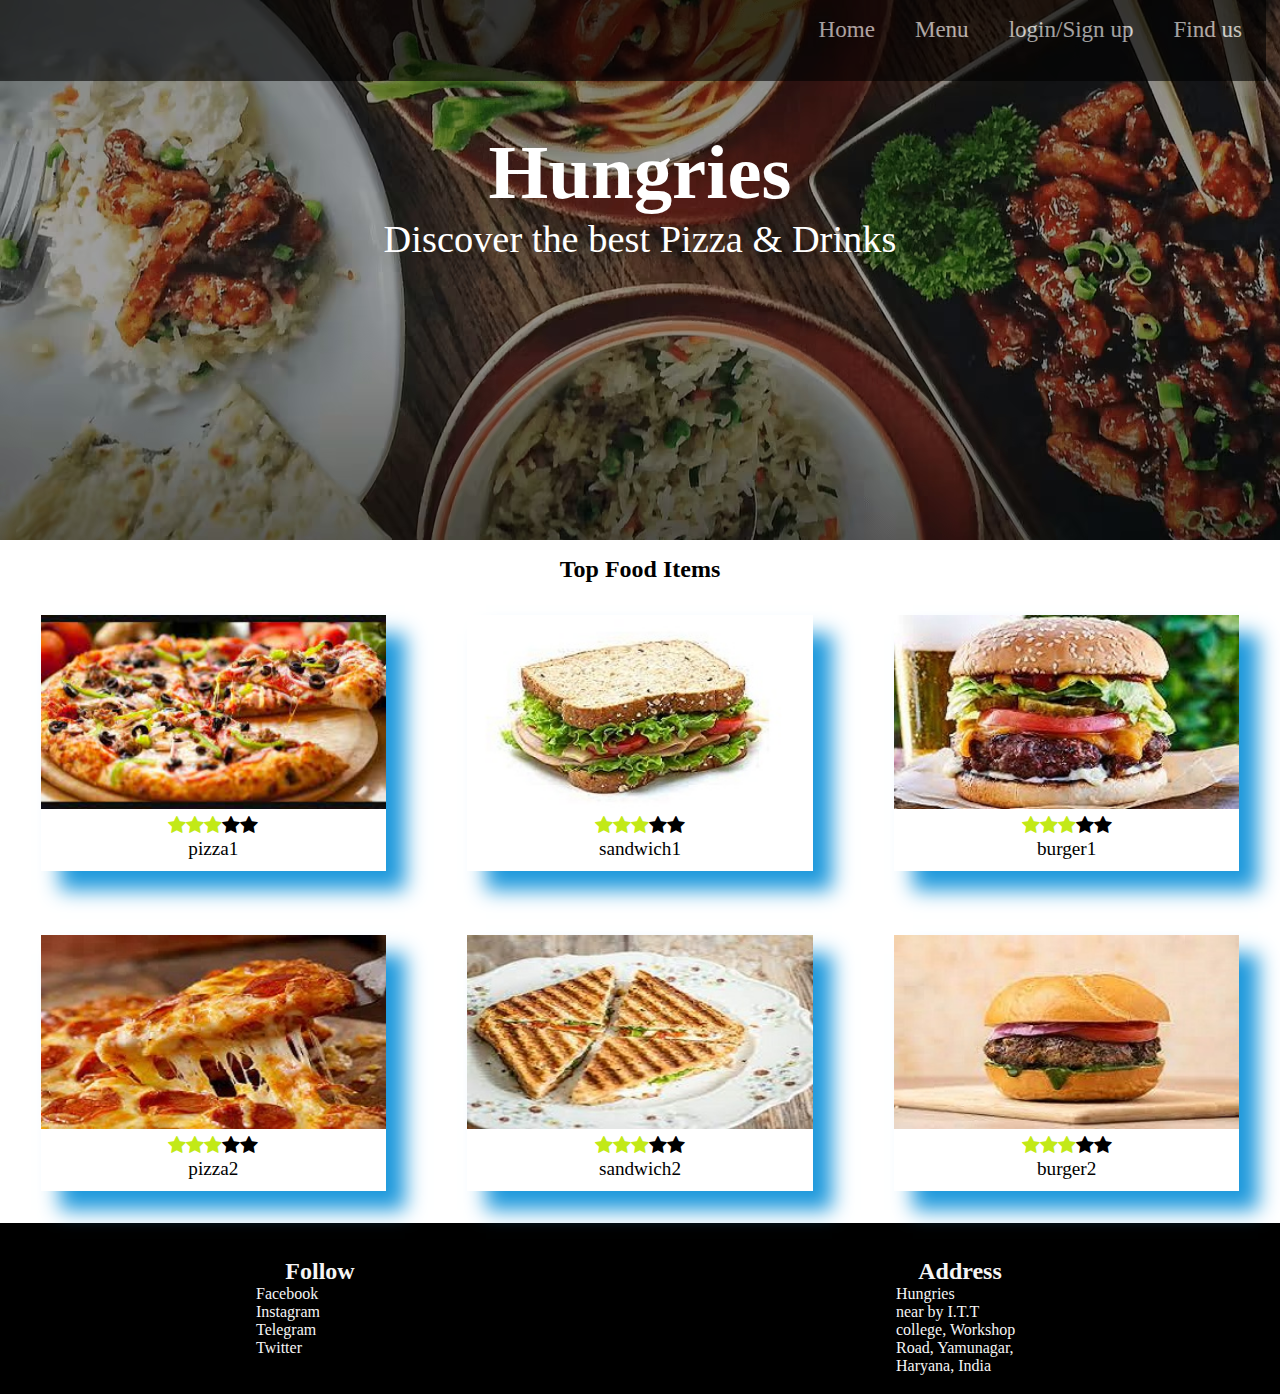
<file: index.html>
<!DOCTYPE html>
<html lang="en">

<head>
    <meta charset="UTF-8" />
    <meta http-equiv="X-UA-Compatible" content="IE=edge" />
    <meta name="viewport" content="width=device-width, initial-scale=1.0" />
    <title>Hungries</title>
    <link rel="stylesheet" href="style.css" />
    <link rel="stylesheet" href="https://cdnjs.cloudflare.com/ajax/libs/font-awesome/4.7.0/css/font-awesome.min.css" />
</head>

<body>
    <header class="header">
        <nav class="navbar">
            <ul>
                <li><a href="index.html">Home</a></li>
                <li>
                    <a href="#">Menu</a>
                    <ul>
                        <li><a href="pizza.html">Pizza</a></li>
                        <li><a href="burger.html">Burger</a></li>
                        <li><a href="sandwich.html">Sandwich</a></li>
                        <li><a href="drink.html">Shakes</a></li>
                    </ul>
                </li>
                <li>
                    <a href="login.html">login/Sign up</a>
                    <ul>
                        <li><a href="#">login</a></li>
                        <li><a href="#">Sign up</a></li>
                    </ul>
                </li>
                <li><a href="#">Find us</a></li>
            </ul>
        </nav>
        <div class="headings">
            <h1>Hungries</h1>
            <p>Discover the best Pizza & Drinks</p>
        </div>
    </header>
    <h2>Top Food Items</h2>
    <div class="food-items">
        <div class="first-item">
            <img src="food items/pizza1.jpg" alt="" />
            <div class="star">
                <span class="fa fa-star checked"></span>
                <span class="fa fa-star checked"></span>
                <span class="fa fa-star checked"></span>
                <span class="fa fa-star"></span>
                <span class="fa fa-star"></span>
            </div>
            <p>pizza1</p>
        </div>
        <div class="first-item">
            <img src="food items/sandwich1.jpg" alt="" />
            <div class="star">
                <span class="fa fa-star checked"></span>
                <span class="fa fa-star checked"></span>
                <span class="fa fa-star checked"></span>
                <span class="fa fa-star"></span>
                <span class="fa fa-star"></span>
            </div>
            <p>sandwich1</p>
        </div>
        <div class="first-item">
            <img src="food items/burger1.jpg" alt="" />
            <div class="star">
                <span class="fa fa-star checked"></span>
                <span class="fa fa-star checked"></span>
                <span class="fa fa-star checked"></span>
                <span class="fa fa-star"></span>
                <span class="fa fa-star"></span>
            </div>
            <p>burger1</p>
        </div>
    </div>
    <div class="food-items">
        <div class="first-item">
            <img src="food items/pizza2.jpg" alt="" />
            <div class="star">
                <span class="fa fa-star checked"></span>
                <span class="fa fa-star checked"></span>
                <span class="fa fa-star checked"></span>
                <span class="fa fa-star"></span>
                <span class="fa fa-star"></span>
            </div>
            <p>pizza2</p>
        </div>
        <div class="first-item">
            <img src="food items/sandwich2.jpg" alt="" />
            <div class="star">
                <span class="fa fa-star checked"></span>
                <span class="fa fa-star checked"></span>
                <span class="fa fa-star checked"></span>
                <span class="fa fa-star"></span>
                <span class="fa fa-star"></span>
            </div>
            <p>sandwich2</p>
        </div>
        <div class="first-item">
            <img src="food items/burger2.jpg" alt="" />
            <div class="star">
                <span class="fa fa-star checked"></span>
                <span class="fa fa-star checked"></span>
                <span class="fa fa-star checked"></span>
                <span class="fa fa-star"></span>
                <span class="fa fa-star"></span>
            </div>
            <p>burger2</p>
        </div>
    </div>
    <footer>
        <div class="follow">
            <h2>Follow</h2>
            <ul>
                <li><a href="#">Facebook</a></li>
                <li><a href="#">Instagram</a></li>
                <li><a href="#">Telegram</a></li>
                <li><a href="#">Twitter</a></li>
            </ul>
        </div>
        <div class="address">
            <h2>Address</h2>
            <p>Hungries</p>
            <p>near by I.T.T college, Workshop Road, Yamunagar, Haryana, India</p>
        </div>
    </footer>
</body>

</html>
</file>
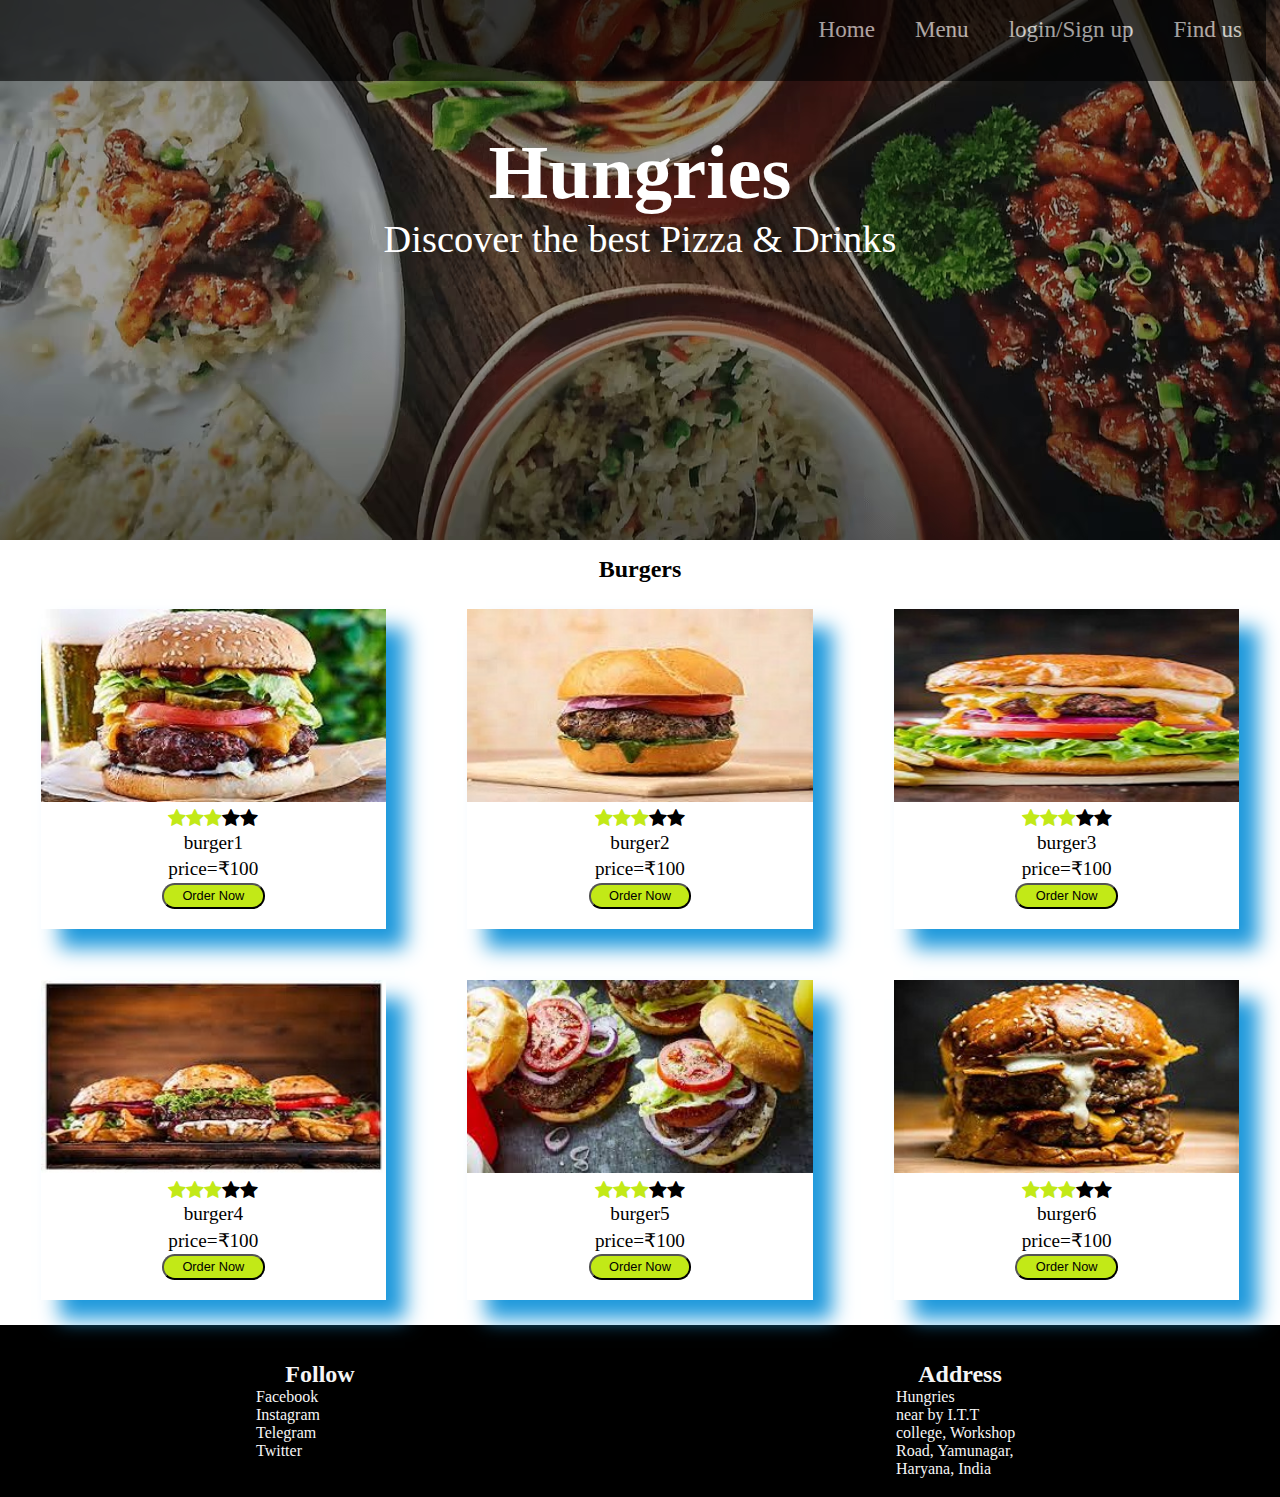
<file: burger.html>
<!DOCTYPE html>
<html lang="en">

<head>
    <meta charset="UTF-8" />
    <meta http-equiv="X-UA-Compatible" content="IE=edge" />
    <meta name="viewport" content="width=device-width, initial-scale=1.0" />
    <title>Hungries</title>
    <link rel="stylesheet" href="style.css" />
    <link rel="stylesheet" href="https://cdnjs.cloudflare.com/ajax/libs/font-awesome/4.7.0/css/font-awesome.min.css" />
    <link rel="stylesheet" href="food.css">
</head>

<body>
    <header class="header">
        <nav class="navbar">
            <ul>
                <li><a href="index.html">Home</a></li>
                <li>
                    <a href="#">Menu</a>
                    <ul>
                        <li><a href="pizza.html">Pizza</a></li>
                        <li><a href="burger.html">Burger</a></li>
                        <li><a href="sandwich.html">Sandwich</a></li>
                        <li><a href="drink.html">Shakes</a></li>
                    </ul>
                </li>
                <li>
                    <a href="login.html">login/Sign up</a>
                    <ul>
                        <li><a href="#">login</a></li>
                        <li><a href="#">Sign up</a></li>
                    </ul>
                </li>
                <li><a href="#">Find us</a></li>
            </ul>
        </nav>
        <div class="headings">
            <h1>Hungries</h1>
            <p>Discover the best Pizza & Drinks</p>
        </div>
    </header>
    <h2>Burgers</h2>
    <div class="food-items1">
        <div class="first-item1">
            <img src="food items/burger1.jpg" alt="" />
            <div class="star">
                <span class="fa fa-star checked"></span>
                <span class="fa fa-star checked"></span>
                <span class="fa fa-star checked"></span>
                <span class="fa fa-star"></span>
                <span class="fa fa-star"></span>
            </div>
            <p>burger1</p>
            <p>price=₹100</p>
            <input type="button" value="Order Now">
        </div>
        <div class="first-item1">
            <img src="food items/burger2.jpg" alt="" />
            <div class="star">
                <span class="fa fa-star checked"></span>
                <span class="fa fa-star checked"></span>
                <span class="fa fa-star checked"></span>
                <span class="fa fa-star"></span>
                <span class="fa fa-star"></span>
            </div>
            <p>burger2</p>
            <p>price=₹100</p>
            <input type="button" value="Order Now">
        </div>
        <div class="first-item1">
            <img src="food items/burger3.jpg" alt="" />
            <div class="star">
                <span class="fa fa-star checked"></span>
                <span class="fa fa-star checked"></span>
                <span class="fa fa-star checked"></span>
                <span class="fa fa-star"></span>
                <span class="fa fa-star"></span>
            </div>
            <p>burger3</p>
            <p>price=₹100</p>
            <input type="button" value="Order Now">
        </div>
    </div>
    <div class="food-items1">
        <div class="first-item1">
            <img src="food items/burger4.jpg" alt="" />
            <div class="star">
                <span class="fa fa-star checked"></span>
                <span class="fa fa-star checked"></span>
                <span class="fa fa-star checked"></span>
                <span class="fa fa-star"></span>
                <span class="fa fa-star"></span>
            </div>
            <p>burger4</p>
            <p>price=₹100</p>
            <input type="button" value="Order Now">
        </div>
        <div class="first-item1">
            <img src="food items/burger5.jpg" alt="" />
            <div class="star">
                <span class="fa fa-star checked"></span>
                <span class="fa fa-star checked"></span>
                <span class="fa fa-star checked"></span>
                <span class="fa fa-star"></span>
                <span class="fa fa-star"></span>
            </div>
            <p>burger5</p>
            <p>price=₹100</p>
            <input type="button" value="Order Now">
        </div>
        <div class="first-item1">
            <img src="food items/burger6.jpg" alt="" />
            <div class="star">
                <span class="fa fa-star checked"></span>
                <span class="fa fa-star checked"></span>
                <span class="fa fa-star checked"></span>
                <span class="fa fa-star"></span>
                <span class="fa fa-star"></span>
            </div>
            <p>burger6</p>
            <p>price=₹100</p>
            <input type="button" value="Order Now">
        </div>
    </div>
    <footer>
        <div class="follow">
            <h2>Follow</h2>
            <ul>
                <li><a href="#">Facebook</a></li>
                <li><a href="#">Instagram</a></li>
                <li><a href="#">Telegram</a></li>
                <li><a href="#">Twitter</a></li>
            </ul>
        </div>
        <div class="address">
            <h2>Address</h2>
            <p>Hungries</p>
            <p>near by I.T.T college, Workshop Road, Yamunagar, Haryana, India</p>
        </div>
    </footer>
</body>

</html>
</file>
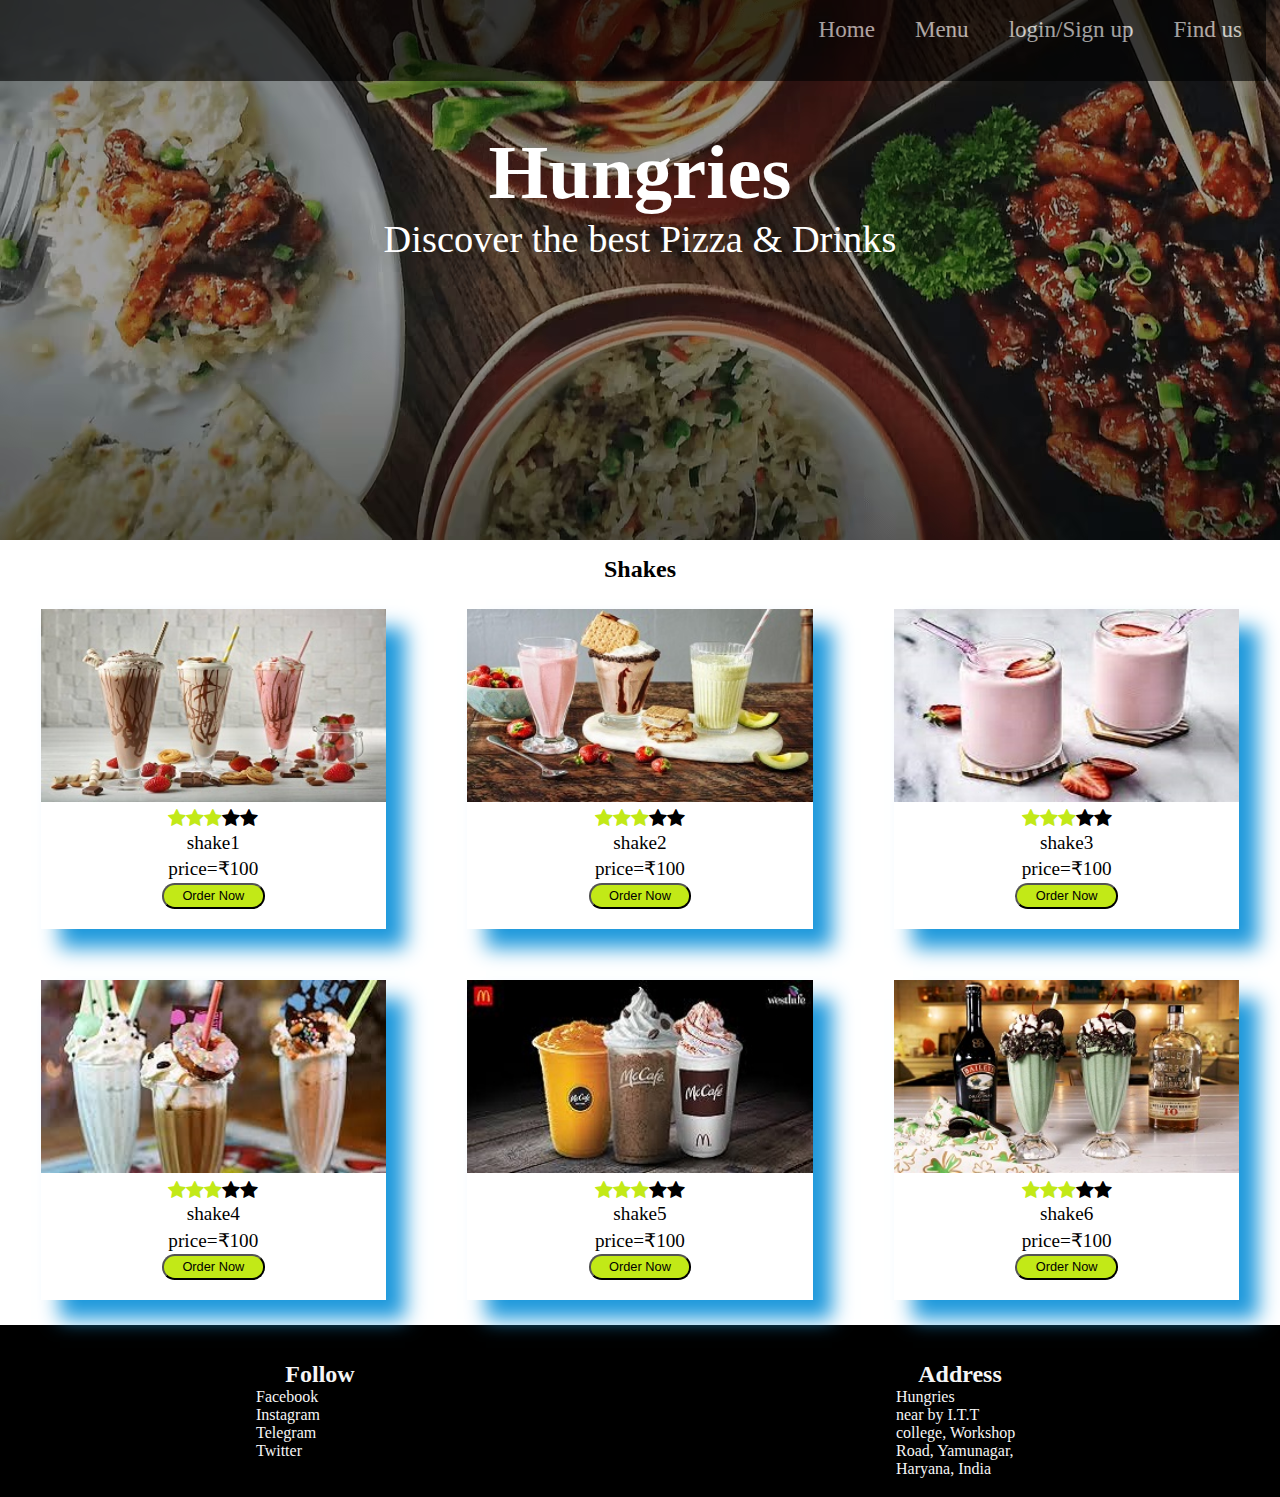
<file: drink.html>
<!DOCTYPE html>
<html lang="en">

<head>
    <meta charset="UTF-8" />
    <meta http-equiv="X-UA-Compatible" content="IE=edge" />
    <meta name="viewport" content="width=device-width, initial-scale=1.0" />
    <title>Hungries</title>
    <link rel="stylesheet" href="style.css" />
    <link rel="stylesheet" href="https://cdnjs.cloudflare.com/ajax/libs/font-awesome/4.7.0/css/font-awesome.min.css" />
    <link rel="stylesheet" href="food.css">
</head>

<body>
    <header class="header">
        <nav class="navbar">
            <ul>
                <li><a href="index.html">Home</a></li>
                <li>
                    <a href="#">Menu</a>
                    <ul>
                        <li><a href="pizza.html">Pizza</a></li>
                        <li><a href="burger.html">Burger</a></li>
                        <li><a href="sandwich.html">Sandwich</a></li>
                        <li><a href="drink.html">Shakes</a></li>
                    </ul>
                </li>
                <li>
                    <a href="login.html">login/Sign up</a>
                    <ul>
                        <li><a href="#">login</a></li>
                        <li><a href="#">Sign up</a></li>
                    </ul>
                </li>
                <li><a href="#">Find us</a></li>
            </ul>
        </nav>
        <div class="headings">
            <h1>Hungries</h1>
            <p>Discover the best Pizza & Drinks</p>
        </div>
    </header>
    <h2>Shakes</h2>
    <div class="food-items1">
        <div class="first-item1">
            <img src="food items/drink1.jpg" alt="" />
            <div class="star">
                <span class="fa fa-star checked"></span>
                <span class="fa fa-star checked"></span>
                <span class="fa fa-star checked"></span>
                <span class="fa fa-star"></span>
                <span class="fa fa-star"></span>
            </div>
            <p>shake1</p>
            <p>price=₹100</p>
            <input type="button" value="Order Now">
        </div>
        <div class="first-item1">
            <img src="food items/drink2.jpeg" alt="" />
            <div class="star">
                <span class="fa fa-star checked"></span>
                <span class="fa fa-star checked"></span>
                <span class="fa fa-star checked"></span>
                <span class="fa fa-star"></span>
                <span class="fa fa-star"></span>
            </div>
            <p>shake2</p>
            <p>price=₹100</p>
            <input type="button" value="Order Now">
        </div>
        <div class="first-item1">
            <img src="food items/drink3.jpg" alt="" />
            <div class="star">
                <span class="fa fa-star checked"></span>
                <span class="fa fa-star checked"></span>
                <span class="fa fa-star checked"></span>
                <span class="fa fa-star"></span>
                <span class="fa fa-star"></span>
            </div>
            <p>shake3</p>
            <p>price=₹100</p>
            <input type="button" value="Order Now">
        </div>
    </div>
    <div class="food-items1">
        <div class="first-item1">
            <img src="food items/drink4.jpg" alt="" />
            <div class="star">
                <span class="fa fa-star checked"></span>
                <span class="fa fa-star checked"></span>
                <span class="fa fa-star checked"></span>
                <span class="fa fa-star"></span>
                <span class="fa fa-star"></span>
            </div>
            <p>shake4</p>
            <p>price=₹100</p>
            <input type="button" value="Order Now">
        </div>
        <div class="first-item1">
            <img src="food items/drink5.jpg" alt="" />
            <div class="star">
                <span class="fa fa-star checked"></span>
                <span class="fa fa-star checked"></span>
                <span class="fa fa-star checked"></span>
                <span class="fa fa-star"></span>
                <span class="fa fa-star"></span>
            </div>
            <p>shake5</p>
            <p>price=₹100</p>
            <input type="button" value="Order Now">
        </div>
        <div class="first-item1">
            <img src="food items/drink6.jpg" alt="" />
            <div class="star">
                <span class="fa fa-star checked"></span>
                <span class="fa fa-star checked"></span>
                <span class="fa fa-star checked"></span>
                <span class="fa fa-star"></span>
                <span class="fa fa-star"></span>
            </div>
            <p>shake6</p>
            <p>price=₹100</p>
            <input type="button" value="Order Now">
        </div>
    </div>
    <footer>
        <div class="follow">
            <h2>Follow</h2>
            <ul>
                <li><a href="#">Facebook</a></li>
                <li><a href="#">Instagram</a></li>
                <li><a href="#">Telegram</a></li>
                <li><a href="#">Twitter</a></li>
            </ul>
        </div>
        <div class="address">
            <h2>Address</h2>
            <p>Hungries</p>
            <p>near by I.T.T college, Workshop Road, Yamunagar, Haryana, India</p>
        </div>
    </footer>
</body>

</hdrink
</file>
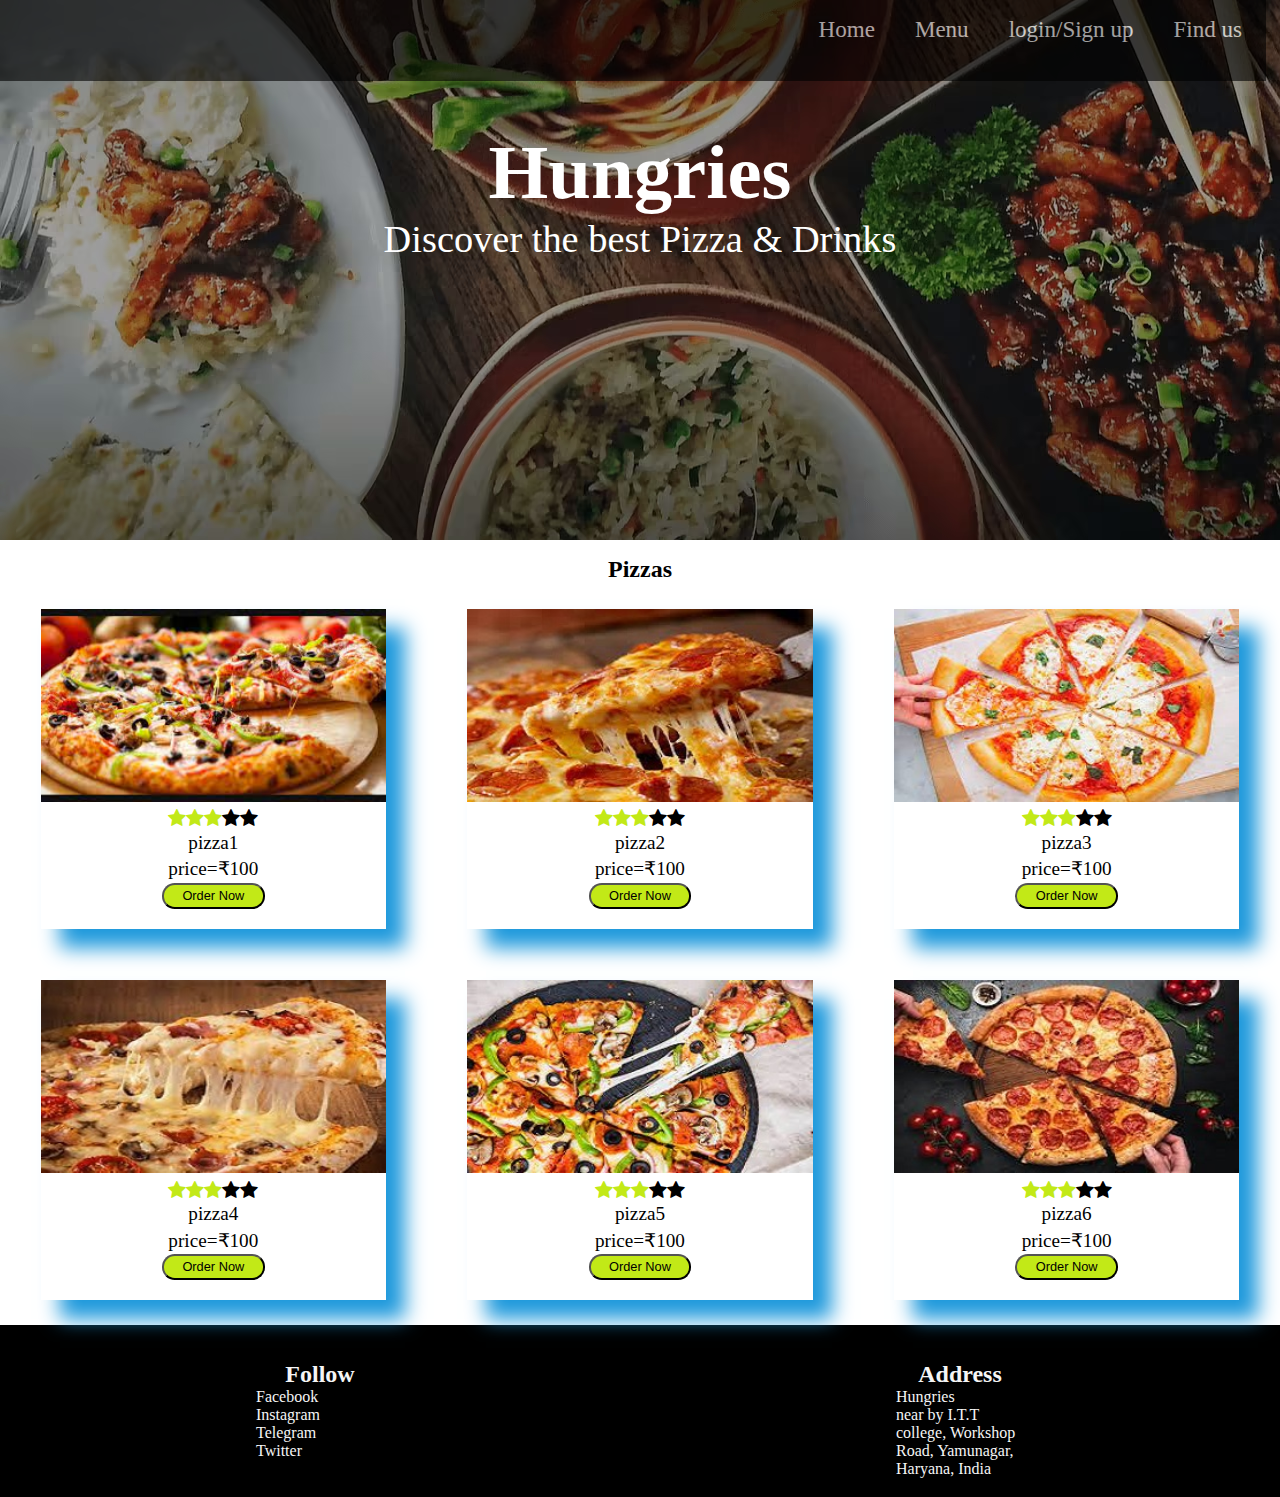
<file: pizza.html>
<!DOCTYPE html>
<html lang="en">

<head>
    <meta charset="UTF-8" />
    <meta http-equiv="X-UA-Compatible" content="IE=edge" />
    <meta name="viewport" content="width=device-width, initial-scale=1.0" />
    <title>Hungries</title>
    <link rel="stylesheet" href="style.css" />
    <link rel="stylesheet" href="https://cdnjs.cloudflare.com/ajax/libs/font-awesome/4.7.0/css/font-awesome.min.css" />
    <link rel="stylesheet" href="food.css">
</head>

<body>
    <header class="header">
        <nav class="navbar">
            <ul>
                <li><a href="index.html">Home</a></li>
                <li>
                    <a href="#">Menu</a>
                    <ul>
                        <li><a href="pizza.html">Pizza</a></li>
                        <li><a href="burger.html">Burger</a></li>
                        <li><a href="sandwich.html">Sandwich</a></li>
                        <li><a href="drink.html">Shakes</a></li>
                    </ul>
                </li>
                <li>
                    <a href="login.html">login/Sign up</a>
                    <ul>
                        <li><a href="#">login</a></li>
                        <li><a href="#">Sign up</a></li>
                    </ul>
                </li>
                <li><a href="#">Find us</a></li>
            </ul>
        </nav>
        <div class="headings">
            <h1>Hungries</h1>
            <p>Discover the best Pizza & Drinks</p>
        </div>
    </header>
    <h2>Pizzas</h2>
    <div class="food-items1">
        <div class="first-item1">
            <img src="food items/pizza1.jpg" alt="" />
            <div class="star">
                <span class="fa fa-star checked"></span>
                <span class="fa fa-star checked"></span>
                <span class="fa fa-star checked"></span>
                <span class="fa fa-star"></span>
                <span class="fa fa-star"></span>
            </div>
            <p>pizza1</p>
            <p>price=₹100</p>
            <input type="button" value="Order Now">
        </div>
        <div class="first-item1">
            <img src="food items/pizza2.jpg" alt="" />
            <div class="star">
                <span class="fa fa-star checked"></span>
                <span class="fa fa-star checked"></span>
                <span class="fa fa-star checked"></span>
                <span class="fa fa-star"></span>
                <span class="fa fa-star"></span>
            </div>
            <p>pizza2</p>
            <p>price=₹100</p>
            <input type="button" value="Order Now">
        </div>
        <div class="first-item1">
            <img src="food items/pizza3.jpg" alt="" />
            <div class="star">
                <span class="fa fa-star checked"></span>
                <span class="fa fa-star checked"></span>
                <span class="fa fa-star checked"></span>
                <span class="fa fa-star"></span>
                <span class="fa fa-star"></span>
            </div>
            <p>pizza3</p>
            <p>price=₹100</p>
            <input type="button" value="Order Now">
        </div>
    </div>
    <div class="food-items1">
        <div class="first-item1">
            <img src="food items/pizza4.jpg" alt="" />
            <div class="star">
                <span class="fa fa-star checked"></span>
                <span class="fa fa-star checked"></span>
                <span class="fa fa-star checked"></span>
                <span class="fa fa-star"></span>
                <span class="fa fa-star"></span>
            </div>
            <p>pizza4</p>
            <p>price=₹100</p>
            <input type="button" value="Order Now">
        </div>
        <div class="first-item1">
            <img src="food items/pizza5.jpg" alt="" />
            <div class="star">
                <span class="fa fa-star checked"></span>
                <span class="fa fa-star checked"></span>
                <span class="fa fa-star checked"></span>
                <span class="fa fa-star"></span>
                <span class="fa fa-star"></span>
            </div>
            <p>pizza5</p>
            <p>price=₹100</p>
            <input type="button" value="Order Now">
        </div>
        <div class="first-item1">
            <img src="food items/pizza6.jpg" alt="" />
            <div class="star">
                <span class="fa fa-star checked"></span>
                <span class="fa fa-star checked"></span>
                <span class="fa fa-star checked"></span>
                <span class="fa fa-star"></span>
                <span class="fa fa-star"></span>
            </div>
            <p>pizza6</p>
            <p>price=₹100</p>
            <input type="button" value="Order Now">
        </div>
    </div>
    <footer>
        <div class="follow">
            <h2>Follow</h2>
            <ul>
                <li><a href="#">Facebook</a></li>
                <li><a href="#">Instagram</a></li>
                <li><a href="#">Telegram</a></li>
                <li><a href="#">Twitter</a></li>
            </ul>
        </div>
        <div class="address">
            <h2>Address</h2>
            <p>Hungries</p>
            <p>near by I.T.T college, Workshop Road, Yamunagar, Haryana, India</p>
        </div>
    </footer>
</body>

</html>
</file>
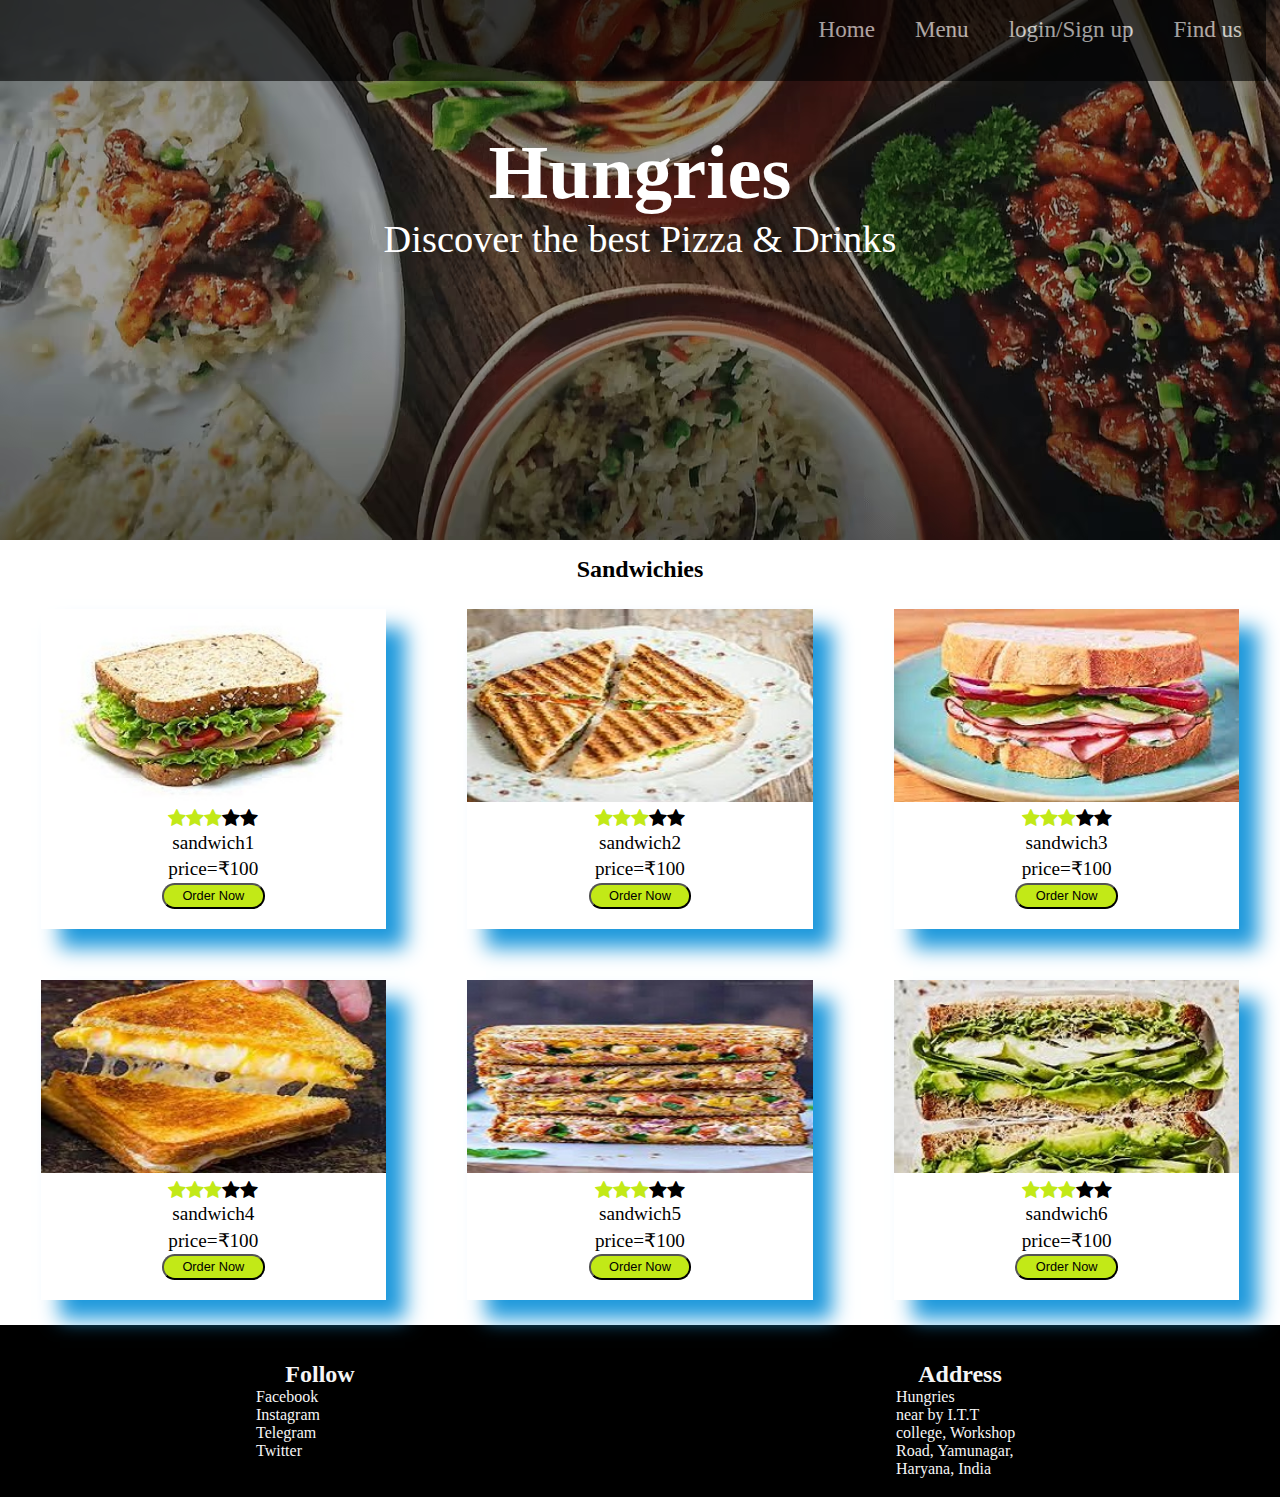
<file: sandwich.html>
<!DOCTYPE html>
<html lang="en">

<head>
    <meta charset="UTF-8" />
    <meta http-equiv="X-UA-Compatible" content="IE=edge" />
    <meta name="viewport" content="width=device-width, initial-scale=1.0" />
    <title>Hungries</title>
    <link rel="stylesheet" href="style.css" />
    <link rel="stylesheet" href="https://cdnjs.cloudflare.com/ajax/libs/font-awesome/4.7.0/css/font-awesome.min.css" />
    <link rel="stylesheet" href="food.css">
</head>

<body>
    <header class="header">
        <nav class="navbar">
            <ul>
                <li><a href="index.html">Home</a></li>
                <li>
                    <a href="#">Menu</a>
                    <ul>
                        <li><a href="pizza.html">Pizza</a></li>
                        <li><a href="burger.html">Burger</a></li>
                        <li><a href="sandwich.html">Sandwich</a></li>
                        <li><a href="drink.html">Shakes</a></li>
                    </ul>
                </li>
                <li>
                    <a href="login.html">login/Sign up</a>
                    <ul>
                        <li><a href="#">login</a></li>
                        <li><a href="#">Sign up</a></li>
                    </ul>
                </li>
                <li><a href="#">Find us</a></li>
            </ul>
        </nav>
        <div class="headings">
            <h1>Hungries</h1>
            <p>Discover the best Pizza & Drinks</p>
        </div>
    </header>
    <h2>Sandwichies</h2>
    <div class="food-items1">
        <div class="first-item1">
            <img src="food items/sandwich1.jpg" alt="" />
            <div class="star">
                <span class="fa fa-star checked"></span>
                <span class="fa fa-star checked"></span>
                <span class="fa fa-star checked"></span>
                <span class="fa fa-star"></span>
                <span class="fa fa-star"></span>
            </div>
            <p>sandwich1</p>
            <p>price=₹100</p>
            <input type="button" value="Order Now">
        </div>
        <div class="first-item1">
            <img src="food items/sandwich2.jpg" alt="" />
            <div class="star">
                <span class="fa fa-star checked"></span>
                <span class="fa fa-star checked"></span>
                <span class="fa fa-star checked"></span>
                <span class="fa fa-star"></span>
                <span class="fa fa-star"></span>
            </div>
            <p>sandwich2</p>
            <p>price=₹100</p>
            <input type="button" value="Order Now">
        </div>
        <div class="first-item1">
            <img src="food items/sandwich3.jpg" alt="" />
            <div class="star">
                <span class="fa fa-star checked"></span>
                <span class="fa fa-star checked"></span>
                <span class="fa fa-star checked"></span>
                <span class="fa fa-star"></span>
                <span class="fa fa-star"></span>
            </div>
            <p>sandwich3</p>
            <p>price=₹100</p>
            <input type="button" value="Order Now">
        </div>
    </div>
    <div class="food-items1">
        <div class="first-item1">
            <img src="food items/sandwich4.jpg" alt="" />
            <div class="star">
                <span class="fa fa-star checked"></span>
                <span class="fa fa-star checked"></span>
                <span class="fa fa-star checked"></span>
                <span class="fa fa-star"></span>
                <span class="fa fa-star"></span>
            </div>
            <p>sandwich4</p>
            <p>price=₹100</p>
            <input type="button" value="Order Now">
        </div>
        <div class="first-item1">
            <img src="food items/sandwich5.jpg" alt="" />
            <div class="star">
                <span class="fa fa-star checked"></span>
                <span class="fa fa-star checked"></span>
                <span class="fa fa-star checked"></span>
                <span class="fa fa-star"></span>
                <span class="fa fa-star"></span>
            </div>
            <p>sandwich5</p>
            <p>price=₹100</p>
            <input type="button" value="Order Now">
        </div>
        <div class="first-item1">
            <img src="food items/sandwich6.jpg" alt="" />
            <div class="star">
                <span class="fa fa-star checked"></span>
                <span class="fa fa-star checked"></span>
                <span class="fa fa-star checked"></span>
                <span class="fa fa-star"></span>
                <span class="fa fa-star"></span>
            </div>
            <p>sandwich6</p>
            <p>price=₹100</p>
            <input type="button" value="Order Now">
        </div>
    </div>
    <footer>
        <div class="follow">
            <h2>Follow</h2>
            <ul>
                <li><a href="#">Facebook</a></li>
                <li><a href="#">Instagram</a></li>
                <li><a href="#">Telegram</a></li>
                <li><a href="#">Twitter</a></li>
            </ul>
        </div>
        <div class="address">
            <h2>Address</h2>
            <p>Hungries</p>
            <p>near by I.T.T college, Workshop Road, Yamunagar, Haryana, India</p>
        </div>
    </footer>
</body>

</html>
</file>
<file: style.css>
*{
    margin: 0;
    padding: 0;  
    box-sizing: border-box;
}
.header {
    background-image: url(headerimg.avif);
    height: 60vh;
    position: relative;
}
.navbar{
    display: flex;
    justify-content: end;
    width: 98.9vw;
    height: 9vh;
    background-color: black;
    opacity: 0.6;
}
.navbar ul{
    list-style: none;
    display: flex;
    justify-content: end;
}
.navbar ul li{
    margin: 1rem 1.5rem 0rem 1rem;
}
.navbar ul li a{
    font-size: 1.8vw;
    text-decoration: none;
    color: white;
}
/* dropdown menu  */
.navbar ul ul{
    position: absolute;
    display: none;
    list-style: none;
}
.navbar ul li:hover > ul {
    display: block;
    background-color: rgb(3, 2, 2);
    opacity: 2;
    z-index: 1;
}
.headings {
    color: white;
    text-align: center;
    margin-top: 3rem;
}

.headings h1 {
    font-size: 6vw;
}

.headings p {
    font-size: 3vw;
}
/* top food items */
h2{
    text-align: center;
    margin-top: 1rem;
}
.food-items{
    display: flex;
    justify-content: space-around;
    align-items: center;
    height: 25vw;
}
.first-item{
    position: relative;
    box-sizing: border-box;
    width: 27vw;
    height: 20vw;
    float: left;
    margin-top: 2vw;
    margin-bottom: 2vw;
    box-shadow: 1.5vw 1.5vw 1.5vw rgb(30, 153, 220);
    transition: transform 1s;
}
.first-item:hover{
    transform: scale(1.05);
}
.first-item p{
    box-sizing: border-box;
    font-size: 1.5vw;
    height: 2vw;
    text-align: center;
    padding-bottom: 1vw;
}
.food-items img{
    width: 100%;
}
.checked{
    color: rgb(194, 233, 23);
}
.star{
    font-size: 1.5vw;
    height: 2vw;
    display: flex;
    justify-content: center;
    align-items: center;
}
.top .div1{
    width: 100vw;
    display: flex;
    justify-content: space-between;
    margin-left: ;
}
/* footer */
footer{
    background-color: black;
    color: whitesmoke;
    display: flex;
    justify-content: space-around;
}
.follow{
    margin: 1.5vw;
    width: 10vw;
}
.address{
    margin: 1.5vw;
    width: 10vw;
}
.follow ul{
    list-style: none;
}
.follow ul li a{
    text-decoration: none;
    color: whitesmoke;
}
</file>
<file: food.css>
*{
    margin: 0;
    padding: 0;  
    box-sizing: border-box;
}
.food-items1{
    display: flex;
    justify-content: space-around;
    align-items: center;
}
.first-item1{
    position: relative;
    box-sizing: border-box;
    width: 27vw;
    height: 25vw;
    float: left;
    margin-top: 2vw;
    margin-bottom: 2vw;
    box-shadow: 1.5vw 1.5vw 1.5vw rgb(30, 153, 220);
    transition: transform 1s;
}
.first-item1:hover{
    transform: scale(1.05);
}
.first-item1 p{
    box-sizing: border-box;
    font-size: 1.5vw;
    height: 2vw;
    text-align: center;
    padding-bottom: 1vw;
}
.first-item1 input{
    font-size: 1vw;
    background-color: rgb(194, 233, 23);
    border-radius: 1vw;
    width:8vw;
    height: 2vw;
    display: block;
    margin: auto;
    transition: transform 1s;
}
.first-item1 input:hover{
    transform: scale(1.1);
}
.food-items1 img{
    width: 100%;
}
</file>
